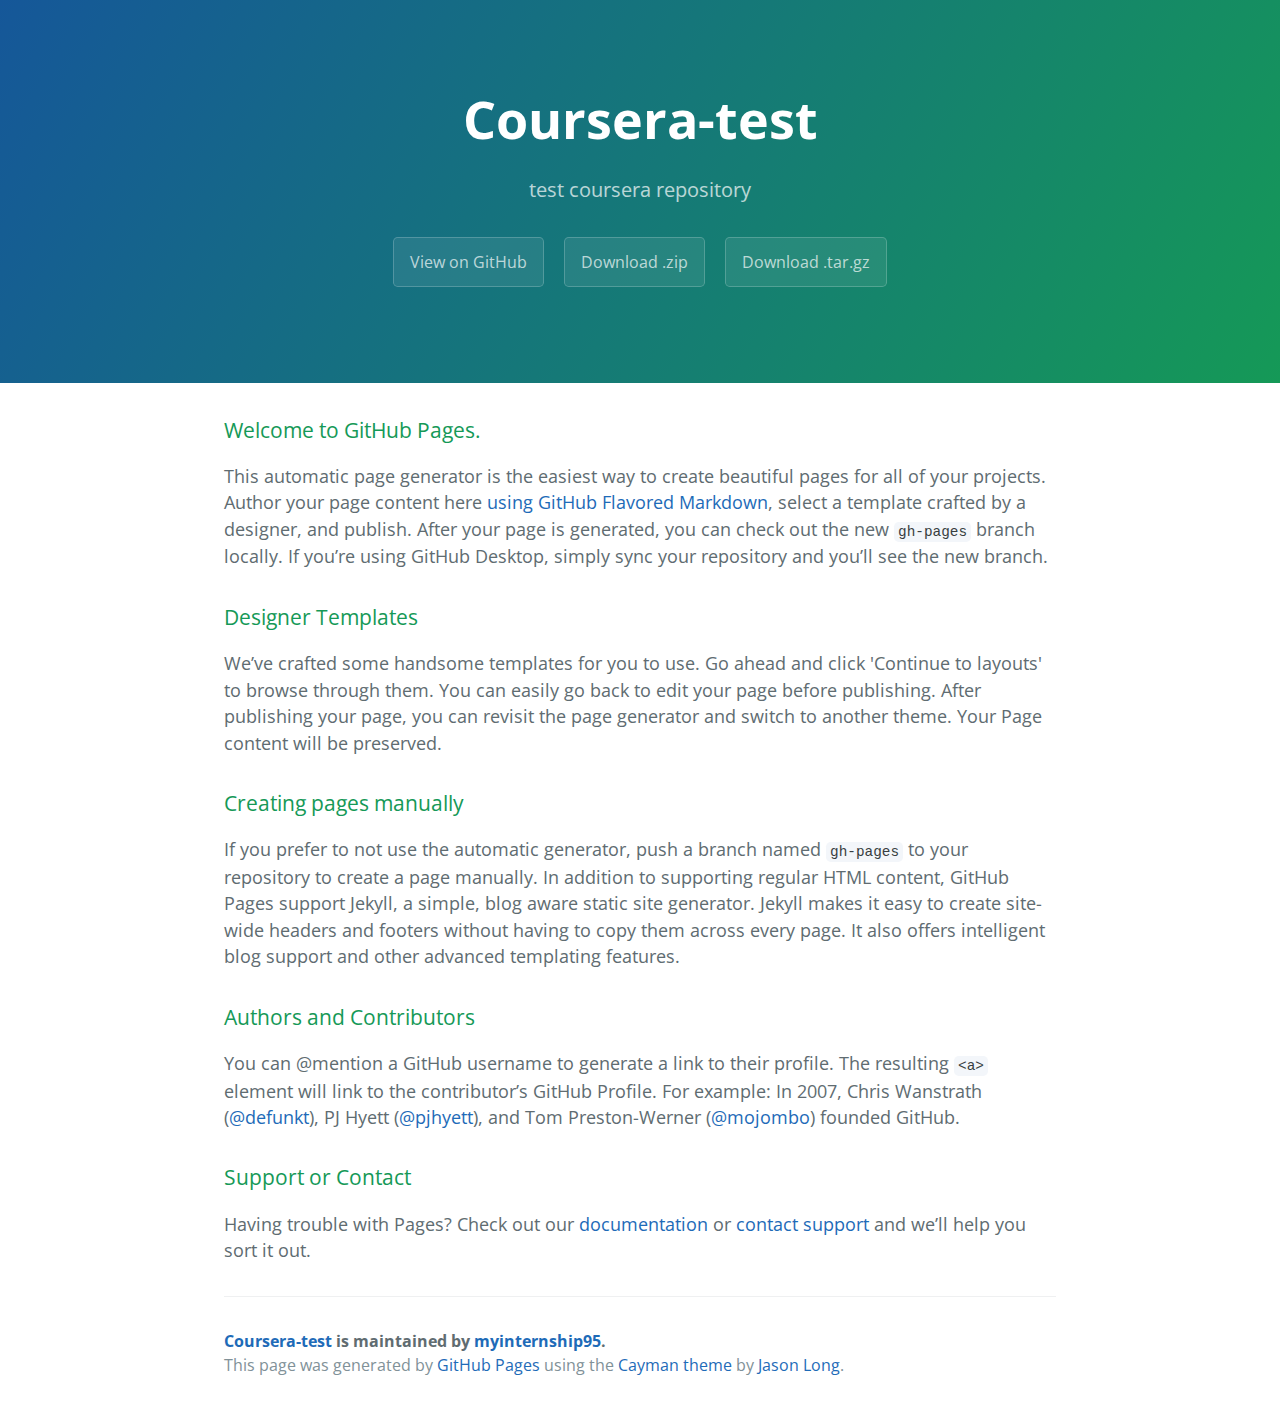
<file: index.html>
<!DOCTYPE html>
<html lang="en-us">
  <head>
    <meta charset="UTF-8">
    <title>Coursera-test by myinternship95</title>
    <meta name="viewport" content="width=device-width, initial-scale=1">
    <link rel="stylesheet" type="text/css" href="stylesheets/normalize.css" media="screen">
    <link href='https://fonts.googleapis.com/css?family=Open+Sans:400,700' rel='stylesheet' type='text/css'>
    <link rel="stylesheet" type="text/css" href="stylesheets/stylesheet.css" media="screen">
    <link rel="stylesheet" type="text/css" href="stylesheets/github-light.css" media="screen">
  </head>
  <body>
    <section class="page-header">
      <h1 class="project-name">Coursera-test</h1>
      <h2 class="project-tagline">test coursera repository</h2>
      <a href="https://github.com/myinternship95/coursera-test" class="btn">View on GitHub</a>
      <a href="https://github.com/myinternship95/coursera-test/zipball/master" class="btn">Download .zip</a>
      <a href="https://github.com/myinternship95/coursera-test/tarball/master" class="btn">Download .tar.gz</a>
    </section>

    <section class="main-content">
      <h3>
<a id="welcome-to-github-pages" class="anchor" href="#welcome-to-github-pages" aria-hidden="true"><span aria-hidden="true" class="octicon octicon-link"></span></a>Welcome to GitHub Pages.</h3>

<p>This automatic page generator is the easiest way to create beautiful pages for all of your projects. Author your page content here <a href="https://guides.github.com/features/mastering-markdown/">using GitHub Flavored Markdown</a>, select a template crafted by a designer, and publish. After your page is generated, you can check out the new <code>gh-pages</code> branch locally. If you’re using GitHub Desktop, simply sync your repository and you’ll see the new branch.</p>

<h3>
<a id="designer-templates" class="anchor" href="#designer-templates" aria-hidden="true"><span aria-hidden="true" class="octicon octicon-link"></span></a>Designer Templates</h3>

<p>We’ve crafted some handsome templates for you to use. Go ahead and click 'Continue to layouts' to browse through them. You can easily go back to edit your page before publishing. After publishing your page, you can revisit the page generator and switch to another theme. Your Page content will be preserved.</p>

<h3>
<a id="creating-pages-manually" class="anchor" href="#creating-pages-manually" aria-hidden="true"><span aria-hidden="true" class="octicon octicon-link"></span></a>Creating pages manually</h3>

<p>If you prefer to not use the automatic generator, push a branch named <code>gh-pages</code> to your repository to create a page manually. In addition to supporting regular HTML content, GitHub Pages support Jekyll, a simple, blog aware static site generator. Jekyll makes it easy to create site-wide headers and footers without having to copy them across every page. It also offers intelligent blog support and other advanced templating features.</p>

<h3>
<a id="authors-and-contributors" class="anchor" href="#authors-and-contributors" aria-hidden="true"><span aria-hidden="true" class="octicon octicon-link"></span></a>Authors and Contributors</h3>

<p>You can @mention a GitHub username to generate a link to their profile. The resulting <code>&lt;a&gt;</code> element will link to the contributor’s GitHub Profile. For example: In 2007, Chris Wanstrath (<a href="https://github.com/defunkt" class="user-mention">@defunkt</a>), PJ Hyett (<a href="https://github.com/pjhyett" class="user-mention">@pjhyett</a>), and Tom Preston-Werner (<a href="https://github.com/mojombo" class="user-mention">@mojombo</a>) founded GitHub.</p>

<h3>
<a id="support-or-contact" class="anchor" href="#support-or-contact" aria-hidden="true"><span aria-hidden="true" class="octicon octicon-link"></span></a>Support or Contact</h3>

<p>Having trouble with Pages? Check out our <a href="https://help.github.com/pages">documentation</a> or <a href="https://github.com/contact">contact support</a> and we’ll help you sort it out.</p>

      <footer class="site-footer">
        <span class="site-footer-owner"><a href="https://github.com/myinternship95/coursera-test">Coursera-test</a> is maintained by <a href="https://github.com/myinternship95">myinternship95</a>.</span>

        <span class="site-footer-credits">This page was generated by <a href="https://pages.github.com">GitHub Pages</a> using the <a href="https://github.com/jasonlong/cayman-theme">Cayman theme</a> by <a href="https://twitter.com/jasonlong">Jason Long</a>.</span>
      </footer>

    </section>

  
  </body>
</html>
</file>
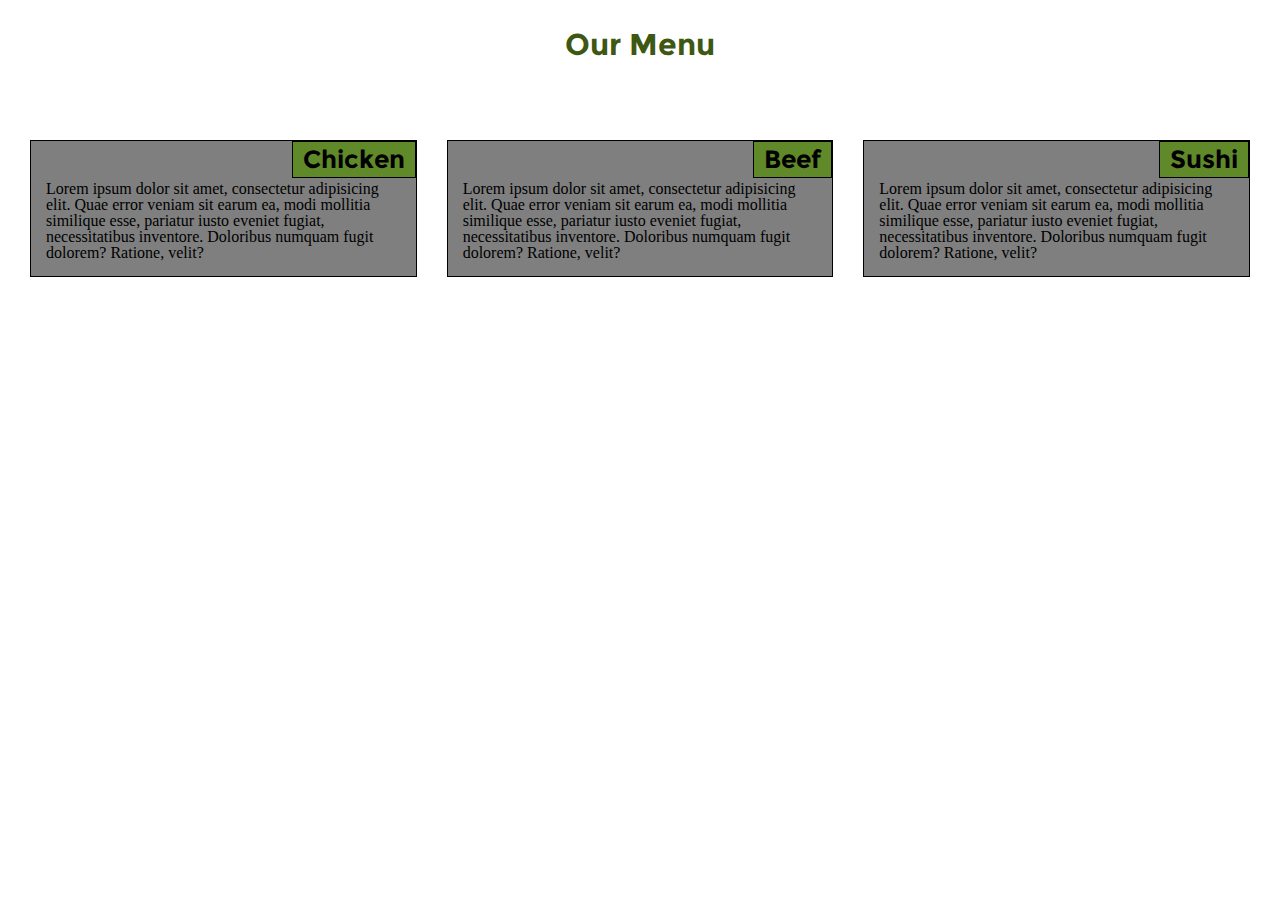
<file: module2-solution/index.html>
<!DOCTYPE html>
<html>
<head>
  <meta charset="utf-8">
  <meta http-equiv="X-UA-Compatible" content="IE=edge">
  <title>Module 2</title>
  <link rel="stylesheet" href="css/reset.css">
  <link rel="stylesheet" href="css/styles.css">
</head>
<body>
  <div id="wrapper">
    <h1 class="title-header">Our Menu</h1>
    <div class="content">
      <div class="box">
         <div class="chicken box-container">
            <div class="title">
              <h5>Chicken</h5>
            </div>
            <div class="content">
              <p>Lorem ipsum dolor sit amet, consectetur adipisicing elit. Quae error veniam sit earum ea, modi mollitia similique esse, pariatur iusto eveniet fugiat, necessitatibus inventore. Doloribus numquam fugit dolorem? Ratione, velit?</p>
            </div>
         </div>
      </div>
      <div class="box beef">
         <div class="beef box-container">
            <div class="title">
              <h5>Beef</h5>
            </div>
            <div class="content">
              <p>Lorem ipsum dolor sit amet, consectetur adipisicing elit. Quae error veniam sit earum ea, modi mollitia similique esse, pariatur iusto eveniet fugiat, necessitatibus inventore. Doloribus numquam fugit dolorem? Ratione, velit?</p>
            </div>
         </div>
      </div>
      <div class="box sushi">
         <div class="sushi box-container">
            <div class="title">
              <h5>Sushi</h5>
            </div>
            <div class="content">
              <p>Lorem ipsum dolor sit amet, consectetur adipisicing elit. Quae error veniam sit earum ea, modi mollitia similique esse, pariatur iusto eveniet fugiat, necessitatibus inventore. Doloribus numquam fugit dolorem? Ratione, velit?</p>
            </div>
         </div>
      </div>
   </div>
</div>
</body>
</html>
</file>
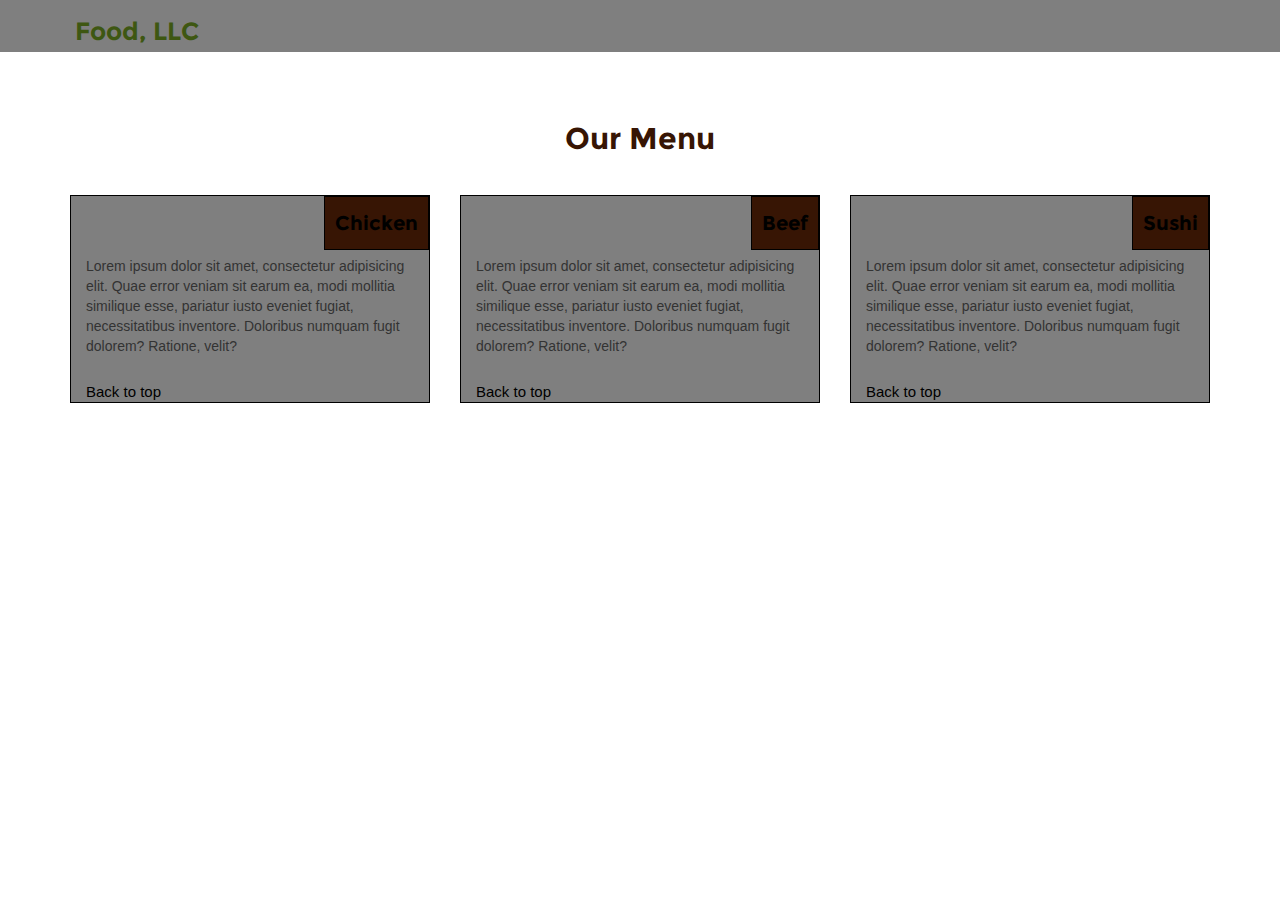
<file: module3-solution/index.html>
<!DOCTYPE html>
<html>
<head>
   <meta charset="utf-8">
   <meta http-equiv="X-UA-Compatible" content="IE=edge">
   <title>Module 3</title>
   <link rel="stylesheet" href="css/reset.css">
   <link rel="stylesheet" href="css/bootstrap.min.css">
   <link rel="stylesheet" href="css/styles.css">
</head>
<body>
<div id="wrapper">
   <header id="header" class="header">
      <nav class="navbar">
         <div class="container">
            <div class="navbar-brand left">
               <a href="#">Food, LLC</a>
            </div>
            <div class="navbar-header">
               <button type="button" class="navbar-toggle collapsed" data-toggle="collapse" data-target="#navbar" aria-expanded="false" aria-controls="navbar">
               <span class="sr-only">Toggle navigation</span>
               <span class="icon-bar"></span>
               <span class="icon-bar"></span>
               <span class="icon-bar"></span>
               </button>
            </div>
            <div id="navbar" class="navbar-collapse collapse">
               <ul class="nav navbar-nav navbar-right clearfix visible-xs">
                  <li class="active"><a href="#chicken">Chicken</a></li>
                  <li><a href="#beef">Beef</a></li>
                  <li><a href="#sushi">Sushi</a></li>
               </ul>
            </div>
         </div><!--/.container-fluid -->
      </nav>
   </header>
   <section id="main-container">
      <div class="container">
         <div class="title-header text-center">
            <h1>Our Menu</h1>
         </div>
      
         <div class="row">
            <div class="col-lg-4 col-md-4 col-sm-6 col-xs-12">
               <div id="chicken" class="box-container">
                  <div class="title">
                    <h5>Chicken</h5>
                  </div>
                  <div class="content">
                    <p>Lorem ipsum dolor sit amet, consectetur adipisicing elit. Quae error veniam sit earum ea, modi mollitia similique esse, pariatur iusto eveniet fugiat, necessitatibus inventore. Doloribus numquam fugit dolorem? Ratione, velit?</p>
                    <a href="#">Back to top</a>
                  </div>
               </div>
            </div>
            <div class="col-lg-4 col-md-4 col-sm-6 col-xs-12">
               <div id="beef" class="box-container">
                  <div class="title">
                    <h5>Beef</h5>
                  </div>
                  <div class="content">
                    <p>Lorem ipsum dolor sit amet, consectetur adipisicing elit. Quae error veniam sit earum ea, modi mollitia similique esse, pariatur iusto eveniet fugiat, necessitatibus inventore. Doloribus numquam fugit dolorem? Ratione, velit?</p>
                    <a href="#">Back to top</a>
                  </div>
               </div>
            </div>
            <div class="col-lg-4 col-md-4 col-sm-12 col-xs-12">
               <div id="sushi" class="box-container">
                  <div class="title">
                    <h5>Sushi</h5>
                  </div>
                  <div class="content">
                    <p>Lorem ipsum dolor sit amet, consectetur adipisicing elit. Quae error veniam sit earum ea, modi mollitia similique esse, pariatur iusto eveniet fugiat, necessitatibus inventore. Doloribus numquam fugit dolorem? Ratione, velit?</p>
                    <a href="#">Back to top</a>
                  </div>
               </div>
            </div>
         </div>
      </div>
   </section>
</div>
<script src="js/jquery.min.js"></script>
<script src="js/bootstrap.min.js"></script>
</body>
</html>
</file>
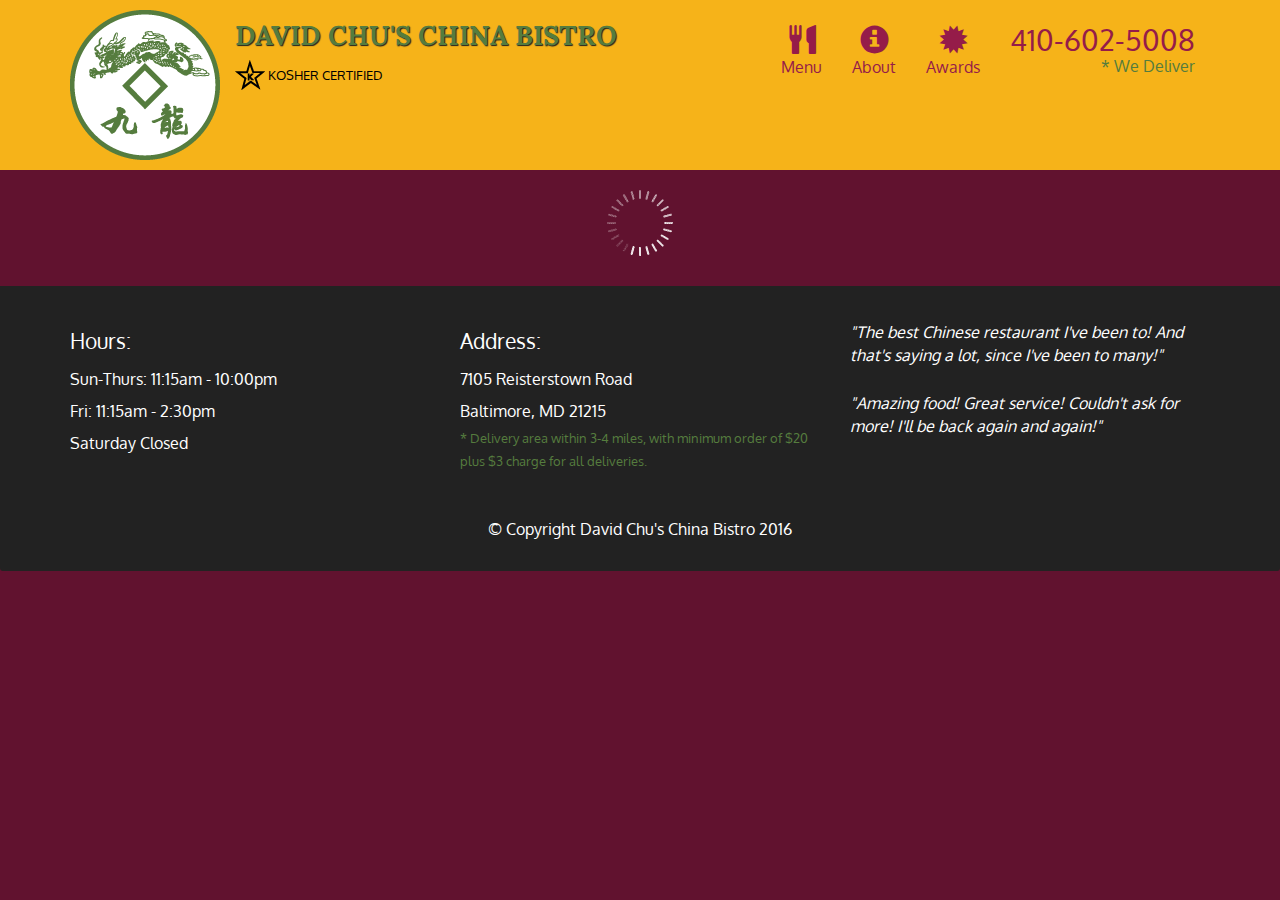
<file: module5-solution/index.html>
<!doctype html>
<html lang="en">
  <head>
    <meta charset="utf-8">
    <meta http-equiv="X-UA-Compatible" content="IE=edge">
    <meta name="viewport" content="width=device-width, initial-scale=1">
    <title>David Chu's China Bistro</title>
    <link rel="stylesheet" href="css/bootstrap.min.css">
    <link rel="stylesheet" href="css/styles.css">
    <link href='https://fonts.googleapis.com/css?family=Oxygen:400,300,700' rel='stylesheet' type='text/css'>
    <link href='https://fonts.googleapis.com/css?family=Lora' rel='stylesheet' type='text/css'>
  </head>
<body>
  <header>
    <nav id="header-nav" class="navbar navbar-default">
      <div class="container">
        <div class="navbar-header">
          <a href="index.html" class="pull-left visible-md visible-lg">
            <div id="logo-img" alt="Logo image"></div>
          </a>

          <div class="navbar-brand">
            <a href="index.html"><h1>David Chu's China Bistro</h1></a>
            <p>
              <img src="images/star-k-logo.png" alt="Kosher certification">
              <span>Kosher Certified</span>
            </p>
          </div>

          <button id="navbarToggle" type="button" class="navbar-toggle collapsed" data-toggle="collapse" data-target="#collapsable-nav" aria-expanded="false">
            <span class="sr-only">Toggle navigation</span>
            <span class="icon-bar"></span>
            <span class="icon-bar"></span>
            <span class="icon-bar"></span>
          </button>
        </div>
        
        <div id="collapsable-nav" class="collapse navbar-collapse">
           <ul id="nav-list" class="nav navbar-nav navbar-right">
            <li id="navHomeButton" class="visible-xs active">
              <a href="index.html">
                <span class="glyphicon glyphicon-home"></span> Home</a>
            </li>
            <li id="navMenuButton">
              <a href="#" onclick="$dc.loadMenuCategories();">
                <span class="glyphicon glyphicon-cutlery"></span><br class="hidden-xs">Menu</a>
            </li>
            <li>
              <a href="#">
                <span class="glyphicon glyphicon-info-sign"></span><br class="hidden-xs"> About</a>
            </li>
            <li>
              <a href="#">
                <span class="glyphicon glyphicon-certificate"></span><br class="hidden-xs"> Awards</a>
            </li>
            <li id="phone" class="hidden-xs">
              <a href="tel:410-602-5008">
                <span>410-602-5008</span></a><div>* We Deliver</div>
            </li>
          </ul><!-- #nav-list -->
        </div><!-- .collapse .navbar-collapse -->
      </div><!-- .container -->
    </nav><!-- #header-nav -->
  </header>

  <div id="call-btn" class="visible-xs">
    <a class="btn" href="tel:410-602-5008">
    <span class="glyphicon glyphicon-earphone"></span>
    410-602-5008
    </a>
  </div>
  <div id="xs-deliver" class="text-center visible-xs">* We Deliver</div>

  <div id="main-content" class="container"></div>

  <footer class="panel-footer">
    <div class="container">
      <div class="row">
        <section id="hours" class="col-sm-4">
          <span>Hours:</span><br>
          Sun-Thurs: 11:15am - 10:00pm<br>
          Fri: 11:15am - 2:30pm<br>
          Saturday Closed
          <hr class="visible-xs">
        </section>
        <section id="address" class="col-sm-4">
          <span>Address:</span><br>
          7105 Reisterstown Road<br>
          Baltimore, MD 21215
          <p>* Delivery area within 3-4 miles, with minimum order of $20 plus $3 charge for all deliveries.</p>
          <hr class="visible-xs">
        </section>
        <section id="testimonials" class="col-sm-4">
          <p>"The best Chinese restaurant I've been to! And that's saying a lot, since I've been to many!"</p>
          <p>"Amazing food! Great service! Couldn't ask for more! I'll be back again and again!"</p>
        </section>
      </div>
      <div class="text-center">&copy; Copyright David Chu's China Bistro 2016</div>
    </div>
  </footer>

  <!-- jQuery (Bootstrap JS plugins depend on it) -->
  <script src="js/jquery-2.1.4.min.js"></script>
  <script src="js/bootstrap.min.js"></script>
  <script src="js/ajax-utils.js"></script>
  <script src="js/script.js"></script>
</body>
</html>
</file>
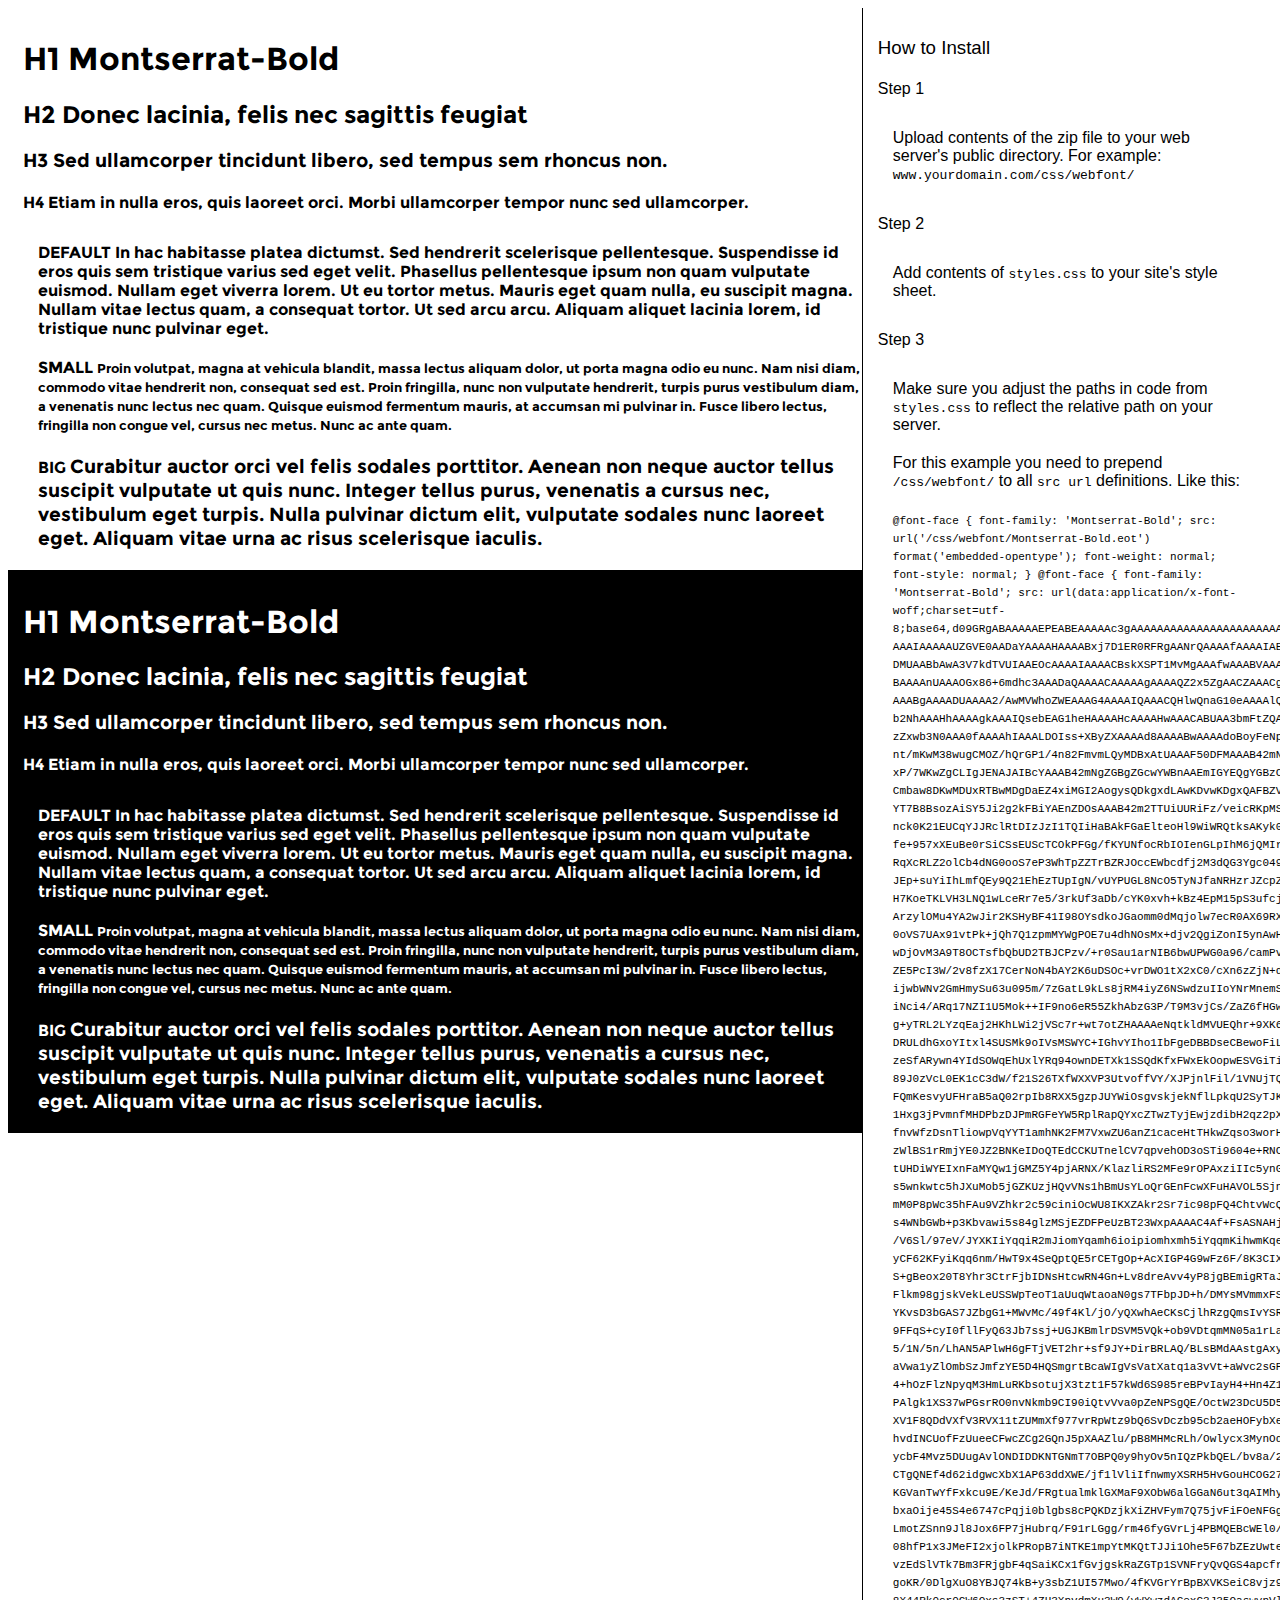
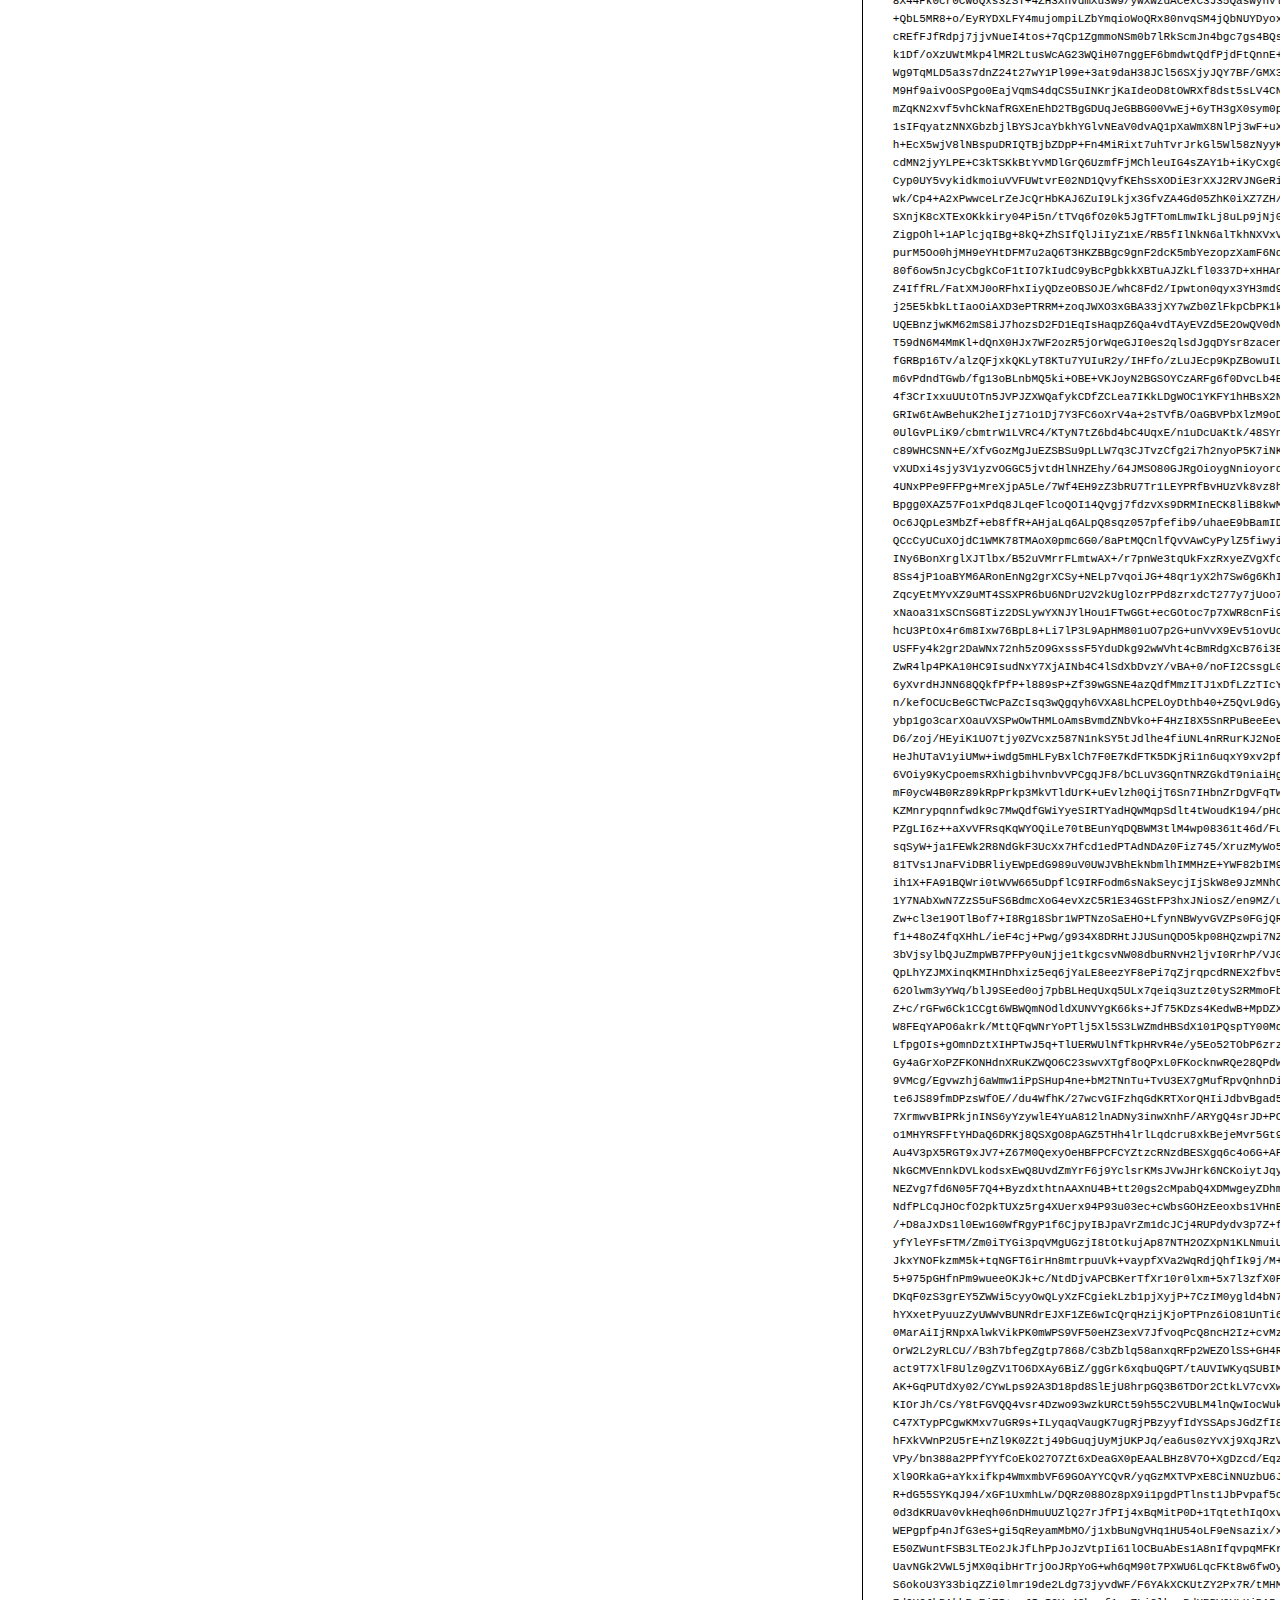
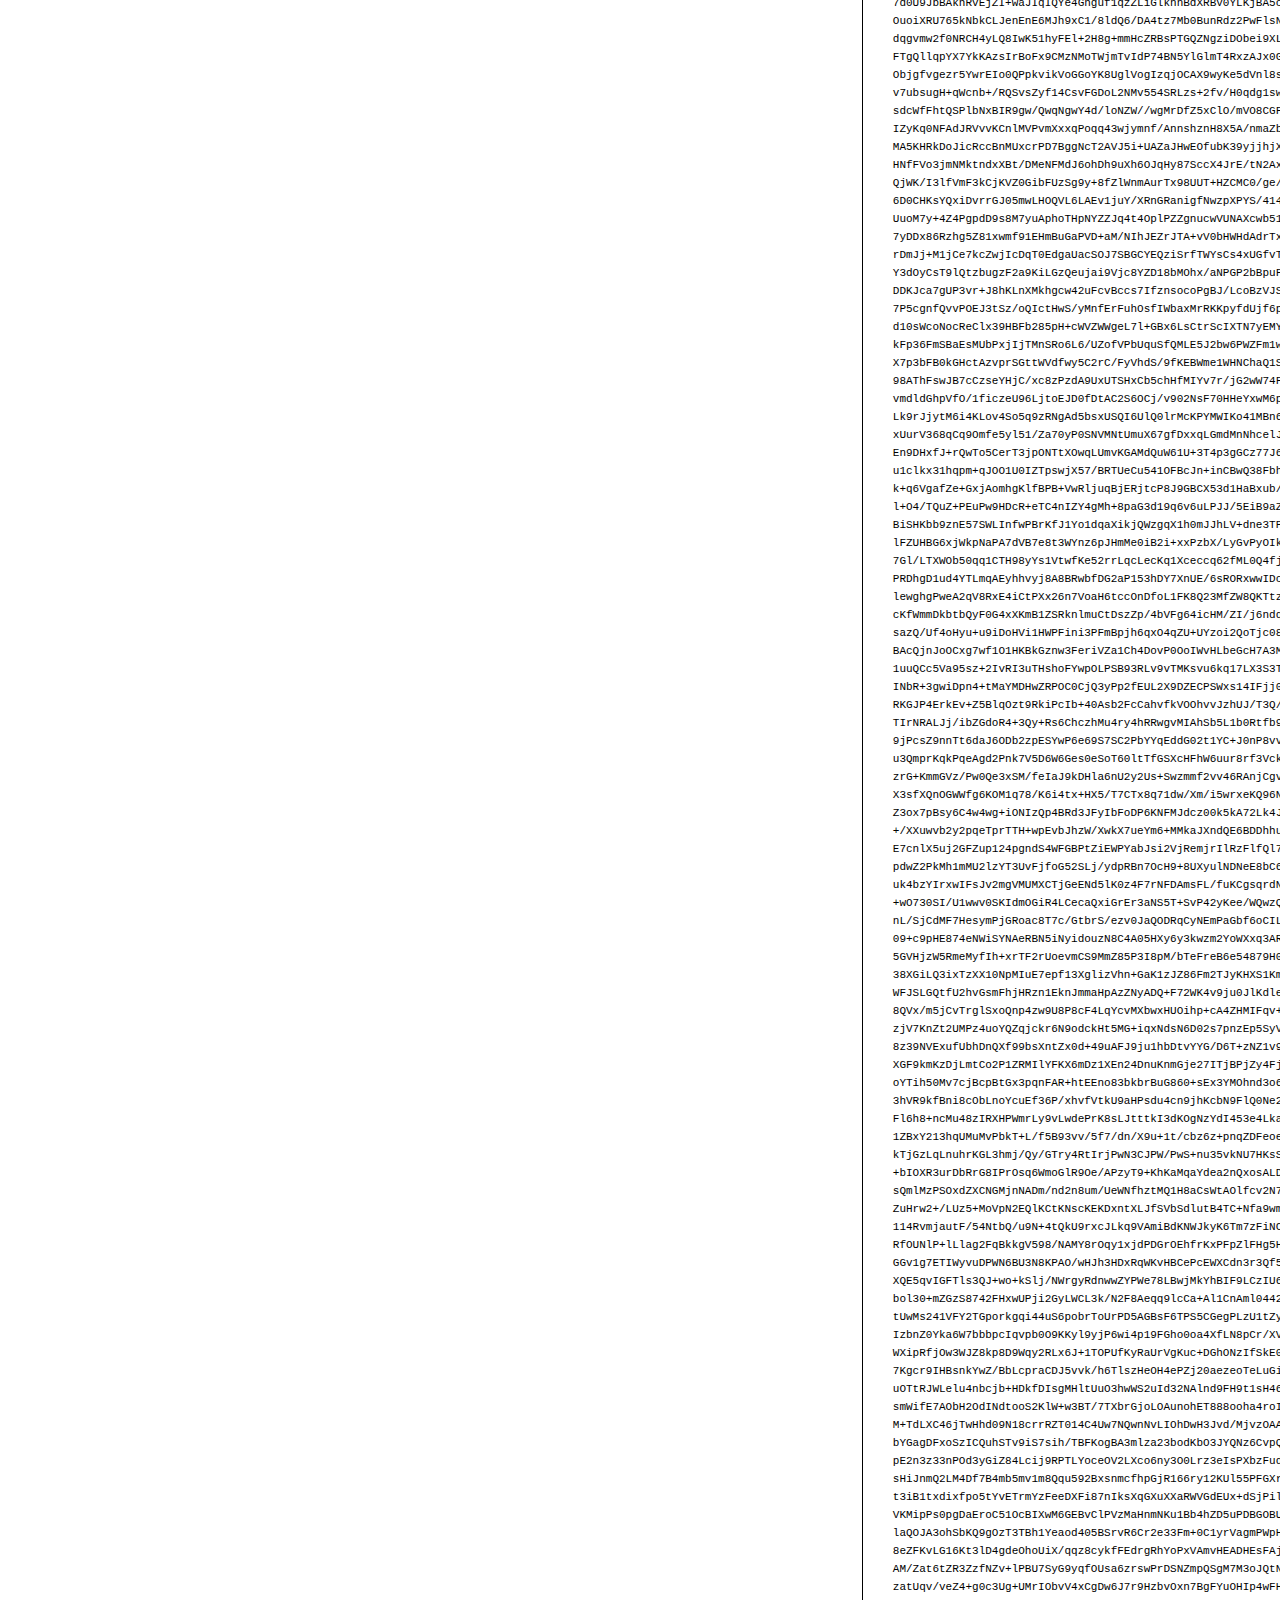
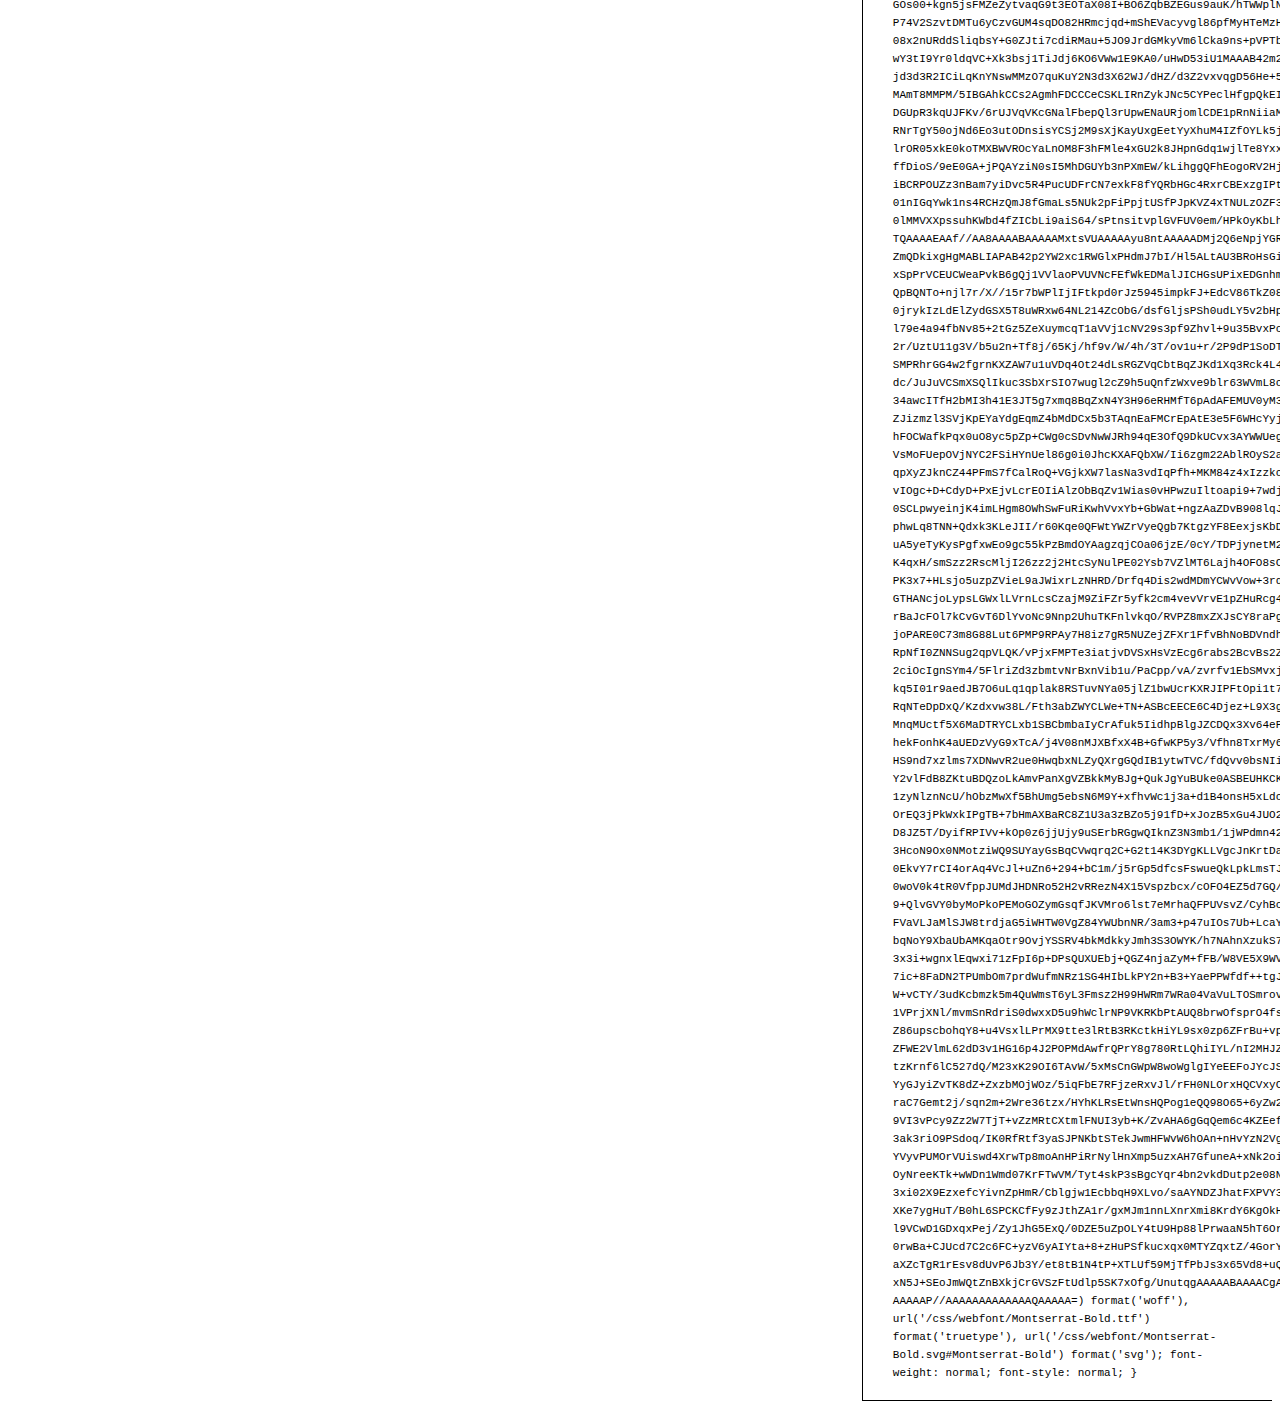
<file: module2-solution/fonts/Montserrat-Bold/preview.html>
<!DOCTYPE html>
<html>
<head>
<title>
Montserrat-Bold
 - Web font preview
</title>
<style type='text/css'>

@font-face {
  font-family: 'Montserrat-Bold';
  src: url('Montserrat-Bold.eot') format('embedded-opentype');
  font-weight: normal;
  font-style: normal;
}

@font-face {
  font-family: 'Montserrat-Bold';
  src:  url([data-uri]) format('woff'), url('Montserrat-Bold.ttf')  format('truetype'), url('Montserrat-Bold.svg#Montserrat-Bold') format('svg');
  font-weight: normal;
  font-style: normal;
}



body { font-family: 'Montserrat-Bold' !important; }
h1, h2, h3, h4 { font-weight: normal; }
.reg { color:black; background:white; }
.inverse { color:white; background:black; }
div { padding: 10px 15px; }
.right { background:white; width:30%; float: right; font-family: sans-serif; border: 1px solid black; border-width: 0 0 1px 1px;}
</style>
</head>
<body>
<div class='right'>
<h3>How to Install</h3>
<h4>Step 1</h4>
<div>
Upload contents of the zip file to your web server's public directory. For example:
<code>www.yourdomain.com/css/webfont/</code>
</div>
<h4>Step 2</h4>
<div>
Add contents of
<code>styles.css</code>
to your site's style sheet.
</div>
<h4>Step 3</h4>
<div>
Make sure you adjust the paths in code from
<code>styles.css</code>
to reflect the relative path on your server.
</div>
<div>
For this example you need to prepend
<code>/css/webfont/</code>
to all
<code>src url</code>
definitions. Like this:
</div>
<div>
<code style='font-size:11px;'>@font-face {
  font-family: 'Montserrat-Bold';
  src: url('/css/webfont/Montserrat-Bold.eot') format('embedded-opentype');
  font-weight: normal;
  font-style: normal;
}

@font-face {
  font-family: 'Montserrat-Bold';
  src:  url([data-uri]) format('woff'), url('/css/webfont/Montserrat-Bold.ttf')  format('truetype'), url('/css/webfont/Montserrat-Bold.svg#Montserrat-Bold') format('svg');
  font-weight: normal;
  font-style: normal;
}</code>
</div>
</div>
<div class='reg'>
<h1>
H1
Montserrat-Bold
</h1>
<h2>
H2
Donec lacinia, felis nec sagittis feugiat
</h2>
<h3>
H3
Sed ullamcorper tincidunt libero, sed tempus sem rhoncus non.
</h3>
<h4>
H4
Etiam in nulla eros, quis laoreet orci. Morbi ullamcorper tempor nunc sed ullamcorper.
</h4>
<div>
DEFAULT
In hac habitasse platea dictumst. Sed hendrerit scelerisque pellentesque. Suspendisse id eros quis sem tristique varius sed eget velit. Phasellus pellentesque ipsum non quam vulputate euismod. Nullam eget viverra lorem. Ut eu tortor metus. Mauris eget quam nulla, eu suscipit magna. Nullam vitae lectus quam, a consequat tortor. Ut sed arcu arcu. Aliquam aliquet lacinia lorem, id tristique nunc pulvinar eget.
</div>
<div>
SMALL
<small>
Proin volutpat, magna at vehicula blandit, massa lectus aliquam dolor, ut porta magna odio eu nunc. Nam nisi diam, commodo vitae hendrerit non, consequat sed est. Proin fringilla, nunc non vulputate hendrerit, turpis purus vestibulum diam, a venenatis nunc lectus nec quam. Quisque euismod fermentum mauris, at accumsan mi pulvinar in. Fusce libero lectus, fringilla non congue vel, cursus nec metus. Nunc ac ante quam.
</small>
</div>
<div>
BIG
<big>
Curabitur auctor orci vel felis sodales porttitor. Aenean non neque auctor tellus suscipit vulputate ut quis nunc. Integer tellus purus, venenatis a cursus nec, vestibulum eget turpis. Nulla pulvinar dictum elit, vulputate sodales nunc laoreet eget. Aliquam vitae urna ac risus scelerisque iaculis.
</big>
</div>

</div>
<div class='inverse'>
<h1>
H1
Montserrat-Bold
</h1>
<h2>
H2
Donec lacinia, felis nec sagittis feugiat
</h2>
<h3>
H3
Sed ullamcorper tincidunt libero, sed tempus sem rhoncus non.
</h3>
<h4>
H4
Etiam in nulla eros, quis laoreet orci. Morbi ullamcorper tempor nunc sed ullamcorper.
</h4>
<div>
DEFAULT
In hac habitasse platea dictumst. Sed hendrerit scelerisque pellentesque. Suspendisse id eros quis sem tristique varius sed eget velit. Phasellus pellentesque ipsum non quam vulputate euismod. Nullam eget viverra lorem. Ut eu tortor metus. Mauris eget quam nulla, eu suscipit magna. Nullam vitae lectus quam, a consequat tortor. Ut sed arcu arcu. Aliquam aliquet lacinia lorem, id tristique nunc pulvinar eget.
</div>
<div>
SMALL
<small>
Proin volutpat, magna at vehicula blandit, massa lectus aliquam dolor, ut porta magna odio eu nunc. Nam nisi diam, commodo vitae hendrerit non, consequat sed est. Proin fringilla, nunc non vulputate hendrerit, turpis purus vestibulum diam, a venenatis nunc lectus nec quam. Quisque euismod fermentum mauris, at accumsan mi pulvinar in. Fusce libero lectus, fringilla non congue vel, cursus nec metus. Nunc ac ante quam.
</small>
</div>
<div>
BIG
<big>
Curabitur auctor orci vel felis sodales porttitor. Aenean non neque auctor tellus suscipit vulputate ut quis nunc. Integer tellus purus, venenatis a cursus nec, vestibulum eget turpis. Nulla pulvinar dictum elit, vulputate sodales nunc laoreet eget. Aliquam vitae urna ac risus scelerisque iaculis.
</big>
</div>

</div>
</body>
</html>
</file>
<file: stylesheets/stylesheet.css>
* {
  box-sizing: border-box; }

body {
  padding: 0;
  margin: 0;
  font-family: "Open Sans", "Helvetica Neue", Helvetica, Arial, sans-serif;
  font-size: 16px;
  line-height: 1.5;
  color: #606c71; }

a {
  color: #1e6bb8;
  text-decoration: none; }
  a:hover {
    text-decoration: underline; }

.btn {
  display: inline-block;
  margin-bottom: 1rem;
  color: rgba(255, 255, 255, 0.7);
  background-color: rgba(255, 255, 255, 0.08);
  border-color: rgba(255, 255, 255, 0.2);
  border-style: solid;
  border-width: 1px;
  border-radius: 0.3rem;
  transition: color 0.2s, background-color 0.2s, border-color 0.2s; }
  .btn + .btn {
    margin-left: 1rem; }

.btn:hover {
  color: rgba(255, 255, 255, 0.8);
  text-decoration: none;
  background-color: rgba(255, 255, 255, 0.2);
  border-color: rgba(255, 255, 255, 0.3); }

@media screen and (min-width: 64em) {
  .btn {
    padding: 0.75rem 1rem; } }

@media screen and (min-width: 42em) and (max-width: 64em) {
  .btn {
    padding: 0.6rem 0.9rem;
    font-size: 0.9rem; } }

@media screen and (max-width: 42em) {
  .btn {
    display: block;
    width: 100%;
    padding: 0.75rem;
    font-size: 0.9rem; }
    .btn + .btn {
      margin-top: 1rem;
      margin-left: 0; } }

.page-header {
  color: #fff;
  text-align: center;
  background-color: #159957;
  background-image: linear-gradient(120deg, #155799, #159957); }

@media screen and (min-width: 64em) {
  .page-header {
    padding: 5rem 6rem; } }

@media screen and (min-width: 42em) and (max-width: 64em) {
  .page-header {
    padding: 3rem 4rem; } }

@media screen and (max-width: 42em) {
  .page-header {
    padding: 2rem 1rem; } }

.project-name {
  margin-top: 0;
  margin-bottom: 0.1rem; }

@media screen and (min-width: 64em) {
  .project-name {
    font-size: 3.25rem; } }

@media screen and (min-width: 42em) and (max-width: 64em) {
  .project-name {
    font-size: 2.25rem; } }

@media screen and (max-width: 42em) {
  .project-name {
    font-size: 1.75rem; } }

.project-tagline {
  margin-bottom: 2rem;
  font-weight: normal;
  opacity: 0.7; }

@media screen and (min-width: 64em) {
  .project-tagline {
    font-size: 1.25rem; } }

@media screen and (min-width: 42em) and (max-width: 64em) {
  .project-tagline {
    font-size: 1.15rem; } }

@media screen and (max-width: 42em) {
  .project-tagline {
    font-size: 1rem; } }

.main-content :first-child {
  margin-top: 0; }
.main-content img {
  max-width: 100%; }
.main-content h1, .main-content h2, .main-content h3, .main-content h4, .main-content h5, .main-content h6 {
  margin-top: 2rem;
  margin-bottom: 1rem;
  font-weight: normal;
  color: #159957; }
.main-content p {
  margin-bottom: 1em; }
.main-content code {
  padding: 2px 4px;
  font-family: Consolas, "Liberation Mono", Menlo, Courier, monospace;
  font-size: 0.9rem;
  color: #383e41;
  background-color: #f3f6fa;
  border-radius: 0.3rem; }
.main-content pre {
  padding: 0.8rem;
  margin-top: 0;
  margin-bottom: 1rem;
  font: 1rem Consolas, "Liberation Mono", Menlo, Courier, monospace;
  color: #567482;
  word-wrap: normal;
  background-color: #f3f6fa;
  border: solid 1px #dce6f0;
  border-radius: 0.3rem; }
  .main-content pre > code {
    padding: 0;
    margin: 0;
    font-size: 0.9rem;
    color: #567482;
    word-break: normal;
    white-space: pre;
    background: transparent;
    border: 0; }
.main-content .highlight {
  margin-bottom: 1rem; }
  .main-content .highlight pre {
    margin-bottom: 0;
    word-break: normal; }
.main-content .highlight pre, .main-content pre {
  padding: 0.8rem;
  overflow: auto;
  font-size: 0.9rem;
  line-height: 1.45;
  border-radius: 0.3rem; }
.main-content pre code, .main-content pre tt {
  display: inline;
  max-width: initial;
  padding: 0;
  margin: 0;
  overflow: initial;
  line-height: inherit;
  word-wrap: normal;
  background-color: transparent;
  border: 0; }
  .main-content pre code:before, .main-content pre code:after, .main-content pre tt:before, .main-content pre tt:after {
    content: normal; }
.main-content ul, .main-content ol {
  margin-top: 0; }
.main-content blockquote {
  padding: 0 1rem;
  margin-left: 0;
  color: #819198;
  border-left: 0.3rem solid #dce6f0; }
  .main-content blockquote > :first-child {
    margin-top: 0; }
  .main-content blockquote > :last-child {
    margin-bottom: 0; }
.main-content table {
  display: block;
  width: 100%;
  overflow: auto;
  word-break: normal;
  word-break: keep-all; }
  .main-content table th {
    font-weight: bold; }
  .main-content table th, .main-content table td {
    padding: 0.5rem 1rem;
    border: 1px solid #e9ebec; }
.main-content dl {
  padding: 0; }
  .main-content dl dt {
    padding: 0;
    margin-top: 1rem;
    font-size: 1rem;
    font-weight: bold; }
  .main-content dl dd {
    padding: 0;
    margin-bottom: 1rem; }
.main-content hr {
  height: 2px;
  padding: 0;
  margin: 1rem 0;
  background-color: #eff0f1;
  border: 0; }

@media screen and (min-width: 64em) {
  .main-content {
    max-width: 64rem;
    padding: 2rem 6rem;
    margin: 0 auto;
    font-size: 1.1rem; } }

@media screen and (min-width: 42em) and (max-width: 64em) {
  .main-content {
    padding: 2rem 4rem;
    font-size: 1.1rem; } }

@media screen and (max-width: 42em) {
  .main-content {
    padding: 2rem 1rem;
    font-size: 1rem; } }

.site-footer {
  padding-top: 2rem;
  margin-top: 2rem;
  border-top: solid 1px #eff0f1; }

.site-footer-owner {
  display: block;
  font-weight: bold; }

.site-footer-credits {
  color: #819198; }

@media screen and (min-width: 64em) {
  .site-footer {
    font-size: 1rem; } }

@media screen and (min-width: 42em) and (max-width: 64em) {
  .site-footer {
    font-size: 1rem; } }

@media screen and (max-width: 42em) {
  .site-footer {
    font-size: 0.9rem; } }
</file>
<file: stylesheets/github-light.css>
/*
The MIT License (MIT)

Copyright (c) 2016 GitHub, Inc.

Permission is hereby granted, free of charge, to any person obtaining a copy
of this software and associated documentation files (the "Software"), to deal
in the Software without restriction, including without limitation the rights
to use, copy, modify, merge, publish, distribute, sublicense, and/or sell
copies of the Software, and to permit persons to whom the Software is
furnished to do so, subject to the following conditions:

The above copyright notice and this permission notice shall be included in all
copies or substantial portions of the Software.

THE SOFTWARE IS PROVIDED "AS IS", WITHOUT WARRANTY OF ANY KIND, EXPRESS OR
IMPLIED, INCLUDING BUT NOT LIMITED TO THE WARRANTIES OF MERCHANTABILITY,
FITNESS FOR A PARTICULAR PURPOSE AND NONINFRINGEMENT. IN NO EVENT SHALL THE
AUTHORS OR COPYRIGHT HOLDERS BE LIABLE FOR ANY CLAIM, DAMAGES OR OTHER
LIABILITY, WHETHER IN AN ACTION OF CONTRACT, TORT OR OTHERWISE, ARISING FROM,
OUT OF OR IN CONNECTION WITH THE SOFTWARE OR THE USE OR OTHER DEALINGS IN THE
SOFTWARE.

*/

.pl-c /* comment */ {
  color: #969896;
}

.pl-c1 /* constant, variable.other.constant, support, meta.property-name, support.constant, support.variable, meta.module-reference, markup.raw, meta.diff.header */,
.pl-s .pl-v /* string variable */ {
  color: #0086b3;
}

.pl-e /* entity */,
.pl-en /* entity.name */ {
  color: #795da3;
}

.pl-smi /* variable.parameter.function, storage.modifier.package, storage.modifier.import, storage.type.java, variable.other */,
.pl-s .pl-s1 /* string source */ {
  color: #333;
}

.pl-ent /* entity.name.tag */ {
  color: #63a35c;
}

.pl-k /* keyword, storage, storage.type */ {
  color: #a71d5d;
}

.pl-s /* string */,
.pl-pds /* punctuation.definition.string, string.regexp.character-class */,
.pl-s .pl-pse .pl-s1 /* string punctuation.section.embedded source */,
.pl-sr /* string.regexp */,
.pl-sr .pl-cce /* string.regexp constant.character.escape */,
.pl-sr .pl-sre /* string.regexp source.ruby.embedded */,
.pl-sr .pl-sra /* string.regexp string.regexp.arbitrary-repitition */ {
  color: #183691;
}

.pl-v /* variable */ {
  color: #ed6a43;
}

.pl-id /* invalid.deprecated */ {
  color: #b52a1d;
}

.pl-ii /* invalid.illegal */ {
  color: #f8f8f8;
  background-color: #b52a1d;
}

.pl-sr .pl-cce /* string.regexp constant.character.escape */ {
  font-weight: bold;
  color: #63a35c;
}

.pl-ml /* markup.list */ {
  color: #693a17;
}

.pl-mh /* markup.heading */,
.pl-mh .pl-en /* markup.heading entity.name */,
.pl-ms /* meta.separator */ {
  font-weight: bold;
  color: #1d3e81;
}

.pl-mq /* markup.quote */ {
  color: #008080;
}

.pl-mi /* markup.italic */ {
  font-style: italic;
  color: #333;
}

.pl-mb /* markup.bold */ {
  font-weight: bold;
  color: #333;
}

.pl-md /* markup.deleted, meta.diff.header.from-file */ {
  color: #bd2c00;
  background-color: #ffecec;
}

.pl-mi1 /* markup.inserted, meta.diff.header.to-file */ {
  color: #55a532;
  background-color: #eaffea;
}

.pl-mdr /* meta.diff.range */ {
  font-weight: bold;
  color: #795da3;
}

.pl-mo /* meta.output */ {
  color: #1d3e81;
}
</file>
<file: module2-solution/css/styles.css>
@font-face {
	font-family:  'Montserrat-Bold';
	src: url('../fonts/Montserrat-Bold/Montserrat-Bold.eot');
	src: url('../fonts/Montserrat-Bold/Montserrat-Bold.eot?#iefix') format('embedded-opentype'),
		url('../fonts/Montserrat-Bold/Montserrat-Bold.svg') format('svg'),
		url('../fonts/Montserrat-Bold/Montserrat-Bold.ttf') format('truetype'),
		url('../fonts/Montserrat-Bold/Montserrat-Bold.woff') format('woff');
	font-weight: normal;
	font-style: normal;
}
#wrapper {}
#wrapper > h1 {
	font-family: 'Montserrat-Bold', Arial, sans-serif;
	font-size: 30px;
	color: #3e5712;
	text-align: center;
	padding: 30px 0 30px;
}
.content {
	padding: 15px;
}
.box {
	width: 33.333%;
	float: left;
	box-sizing: border-box;
	-moz-box-sizing: border-box;
	-webkit-box-sizing: border-box;
	padding: 10px 15px;
}
.box-container {
	position: relative;
	border: 1px solid black;
	background: rgba(0,0,0,0.5);
}
.title {
	background-color: #60892a;
	border: 1px solid black;
	position: absolute;
	padding: 5px 10px;
	top: 0;
	right: 0;
}
.title h5 {
	font-family: 'Montserrat-Bold', Arial, sans-serif;
	font-size: 25px;
	text-align: center;
	color: black;
}
.content {
	padding-top: 40px;
}
.content > p {}
@media only screen and (min-width: 768px) and (max-width: 991px) {
	.box{
		width: 50%;
	}
	.box:last-child {
		width: 100%;
	}
	.title h5 {
		font-size: 20px;
	}
}
@media only screen and (max-width: 767px) {
	.box {
		width: 100%;
	}
	.title h5 {
		font-size: 15px;
	}
}
</file>
<file: module3-solution/css/styles.css>
@font-face {
	font-family:  'Montserrat-Bold';
	src: url('../fonts/Montserrat-Bold/Montserrat-Bold.eot');
	src: url('../fonts/Montserrat-Bold/Montserrat-Bold.eot?#iefix') format('embedded-opentype'),
		url('../fonts/Montserrat-Bold/Montserrat-Bold.svg') format('svg'),
		url('../fonts/Montserrat-Bold/Montserrat-Bold.ttf') format('truetype'),
		url('../fonts/Montserrat-Bold/Montserrat-Bold.woff') format('woff');
	font-weight: normal;
	font-style: normal;
}
#wrapper {}
#header {
	background-color: rgba(0,0,0,0.5);
}
.navbar-brand {
	padding: 20px 20px;
}
.navbar-brand > a {
	font-family: 'Montserrat-Bold', Arial, sans-serif;
	font-size: 25px;
	color: #3e5712;
	text-decoration: none;
}
#main-container {
	padding: 0 15px;
}
.title-header h1{
	font-family: 'Montserrat-Bold', Arial, sans-serif;
	font-size: 30px;
	color: #371504;
	text-align: center;
	padding: 30px 0 30px;
}
.box-container {
	padding: 0 15px;
	margin-bottom: 15px;
	position: relative;
	border: 1px solid black;
	background: rgba(0,0,0,0.5);
}
.title {
	background-color: #371504;
	border: 1px solid black;
	position: absolute;
	padding: 5px 10px;
	top: 0;
	right: 0;
}
.title h5 {
	font-family: 'Montserrat-Bold', Arial, sans-serif;
	font-size: 20px;
	text-align: center;
	color: black;
}
.content {
	padding-top: 60px;
}
.content > p {
	padding-bottom: 15px;
}
.content > a {
	text-decoration: none;
	font-size: 15px;
	color: black;
}
.content > a:hover {
	color: rgba(0,0,255,0.7);
}
@media (min-width: 768px) and (max-width: 991px) {
	.title h5 {
		font-size: 17px;
	}
}
@media (max-width: 767px) {
	.navbar-header > button {
		display: inline-block;
		float: right;
		position: relative;
		text-align: center;
		padding-top: 20px;
	}
	.navbar-header > button > span.icon-bar {
		width: 14px;
		height: 2px;
		background-color: black;
		display: block;
		top: 50%;
	}
	.title h5 {
		font-size: 15px;
	}

}
</file>
<file: module5-solution/css/styles.css>
body {
  font-size: 16px;
  color: #fff;
  background-color: #61122f;
  font-family: 'Oxygen', sans-serif;
}

/** HEADER **/
#header-nav {
  background-color: #f6b319;
  border-radius: 0;
  border: 0;
}

#logo-img {
  background: url('../images/restaurant-logo_large.png') no-repeat;
  width: 150px;
  height: 150px;
  margin: 10px 15px 10px 0;
}

.navbar-brand {
  padding-top: 25px;
}
.navbar-brand h1 { /* Restaurant name */
  font-family: 'Lora', serif;
  color: #557c3e;
  font-size: 1.5em;
  text-transform: uppercase;
  font-weight: bold;
  text-shadow: 1px 1px 1px #222;
  margin-top: 0;
  margin-bottom: 0;
  line-height: .75;
}
.navbar-brand a:hover, .navbar-brand a:focus {
  text-decoration: none;
}
.navbar-brand p { /* Kosher cert */
  color: #000;
  text-transform: uppercase;
  font-size: .7em;
  margin-top: 15px;
}
.navbar-brand p span { /* Star-K */
  vertical-align: middle;
}

#nav-list {
  margin-top: 10px;
}
#nav-list a {
  color: #951C49;
  text-align: center;
}
#nav-list a:hover {
  background: #E7E7E7;
}
#nav-list a span {
  font-size: 1.8em;
}

#phone {
  margin-top: 5px;
}
#phone a { /* Phone number */
  text-align: right;
  padding-bottom: 0;
}
#phone div { /* We Deliver */
  color: #557c3e;
  text-align: right;
  padding-right: 15px;
}

.navbar-header button.navbar-toggle, .navbar-header .icon-bar {
  border: 1px solid #61122f;
}
.navbar-header button.navbar-toggle {
  clear: both;
  margin-top: -30px;
}
/* END HEADER */

/* FOOTER */
.panel-footer {
  margin-top: 30px;
  padding-top: 35px;
  padding-bottom: 30px;
  background-color: #222;
  border-top: 0;
}
.panel-footer div.row {
  margin-bottom: 35px;
}
#hours, #address {
  line-height: 2;
}
#hours > span, #address > span {
  font-size: 1.3em;
}
#address p {
  color: #557c3e;
  font-size: .8em;
  line-height: 1.8;
}
#testimonials {
  font-style: italic;
}
#testimonials p:nth-child(2) {
  margin-top: 25px;
}
/* END FOOTER */



/* HOME PAGE */
.container .jumbotron {
  box-shadow: 0 0 50px #3F0C1F;
  border: 2px solid #3F0C1F;
}

#menu-tile, #specials-tile, #map-tile {
  height: 250px;
  width: 100%;
  margin-bottom: 15px;
  position: relative;
  border: 2px solid #3F0C1F;
  overflow: hidden;
}
#menu-tile:hover, #specials-tile:hover, #map-tile:hover {
  box-shadow: 0 1px 5px 1px #cccccc;
}
#menu-tile {
  background: url('../images/menu-tile.jpg') no-repeat;
  background-position: center;
}
#specials-tile {
  background: url('../images/specials-tile.jpg') no-repeat;
  background-position: center;
}
#menu-tile span, #specials-tile span, #map-tile span {
  position: absolute;
  bottom: 0;
  right: 0;
  width: 100%;
  text-align: center;
  font-size: 1.6em;
  text-transform: uppercase;
  background-color: #000;
  color: #fff;
  opacity: .8;
}
/* END HOME PAGE */

/* MENU CATEGORIES PAGE */
.category-tile { 
  position: relative;
  border: 2px solid #3F0C1F;
  overflow: hidden;
  width: 200px;
  height: 200px;
  margin: 0 auto 15px;
}
.category-tile span {
  position: absolute;
  bottom: 0;
  right: 0;
  width: 100%;
  text-align: center;
  font-size: 1.2em;
  text-transform: uppercase;
  background-color: #000;
  color: #fff;
  opacity: .8;
}
.category-tile:hover {
  box-shadow: 0 1px 5px 1px #cccccc;
}

#menu-categories-title + div {
  margin-bottom: 50px;
}
/* END MENU CATEGORIES PAGE */

/* SINGLE CATEGORY PAGE */
.menu-item-tile {
  margin-bottom: 25px;
}
.menu-item-tile hr {
  width: 80%;
}
.menu-item-tile .menu-item-price {
  font-size: 1.1em;
  text-align: right;
  margin-top: -15px;
  margin-right: -15px;
}
.menu-item-tile .menu-item-price span {
  font-size: .6em;
}
.menu-item-photo {
  position: relative;
  border: 2px solid #3F0C1F; 
  overflow: hidden;
  padding: 0;
  margin-right: -15px;
  margin-left: auto;
  margin-bottom: 20px;
  max-width: 250px;
}
.menu-item-photo div {
  position: absolute;
  bottom: 0;
  right: 0;
  width: 80px;
  background-color: #557c3e;
  text-align: center;
}
.menu-item-description {
  padding-right: 30px;
}
h3.menu-item-title {
  margin: 0 0 10px;
}
.menu-item-details {
  font-size: .9em;
  font-style: italic;
}
/* END SINGLE CATEGORY PAGE */


/********** Large devices only **********/
@media (min-width: 1200px) {
  .container .jumbotron {
    background: url('../images/jumbotron_1200.jpg') no-repeat;
    height: 675px;
  }
}

/********** Medium devices only **********/
@media (min-width: 992px) and (max-width: 1199px) {
  /* Header */
  #logo-img {
    background: url('../images/restaurant-logo_medium.png') no-repeat;
    width: 100px;
    height: 100px;
    margin: 5px 5px 5px 0;
  }
  /* End Header */

  /* Home Page */
  .container .jumbotron {
    background: url('../images/jumbotron_992.jpg') no-repeat;
    height: 558px;
  }
  /* End Home Page */
}

/********** Small devices only **********/
@media (min-width: 768px) and (max-width: 991px) {
  /* Home Page */
  .container .jumbotron {
    background: url('../images/jumbotron_768.jpg') no-repeat;
    height: 432px;
  }
  /* End Home Page */
}

/********** Extra small devices only **********/
@media (max-width: 767px) {
  /* Header */
  .navbar-brand {
    padding-top: 10px;
    height: 80px;
  }
  .navbar-brand h1 { /* Restaurant name */
    padding-top: 10px;
    font-size: 5vw; /* 1vw = 1% of viewport width */
  }
  .navbar-brand p { /* Kosher cert */
    font-size: .6em;
    margin-top: 12px;
  }
  .navbar-brand p img { /* Star-K */
    height: 20px;
  }

  #collapsable-nav a { /* Collapsed nav menu text */
    font-size: 1.2em;
  }
  #collapsable-nav a span { /* Collapsed nav menu glyph */
    font-size: 1em;
    margin-right: 5px;
  }

  #call-btn > a {
    font-size: 1.5em;
    display: block;
    margin: 0 20px;
    padding: 10px;
    border: 2px solid #fff;
    background-color: #f6b319;
    color: #951c49;
  }
  #xs-deliver {
    margin-top: 5px;
    font-size: .7em;
    letter-spacing: .1em;
    text-transform: uppercase;
  }
  /* End Header */

  /* Footer */
  .panel-footer section {
    margin-bottom: 30px;
    text-align: center;
  }
  .panel-footer section:nth-child(3) {
    margin-bottom: 0; /* margin already exists on the whole row */
  }
  .panel-footer section hr {
    width: 50%;
  }
  /* End Footer */

  /* Home Page */
  .container .jumbotron {
    margin-top: 30px;
    padding: 0;
  }
  #menu-tile, #specials-tile {
    width: 360px;
    margin: 0 auto 15px;
  }

  .menu-item-photo {
    margin-right: auto;
  }
  .menu-item-tile .menu-item-price {
    text-align: center;
  }
  .menu-item-description {
    text-align: center;;
  }
}


/********** Super extra small devices Only :-) (e.g., iPhone 4) **********/
@media (max-width: 479px) {
  /* Header */
  .navbar-brand h1 { /* Restaurant name */
    padding-top: 5px;
    font-size: 6vw;
  }
  /* End Header */
  
  /* Home page */
  #menu-tile, #specials-tile {
    width: 280px;
    margin: 0 auto 15px;
  }

  .col-xxs-12 {
    position: relative;
    min-height: 1px;
    padding-right: 15px;
    padding-left: 15px;
    float: left;
    width: 100%;
  }
}
</file>
